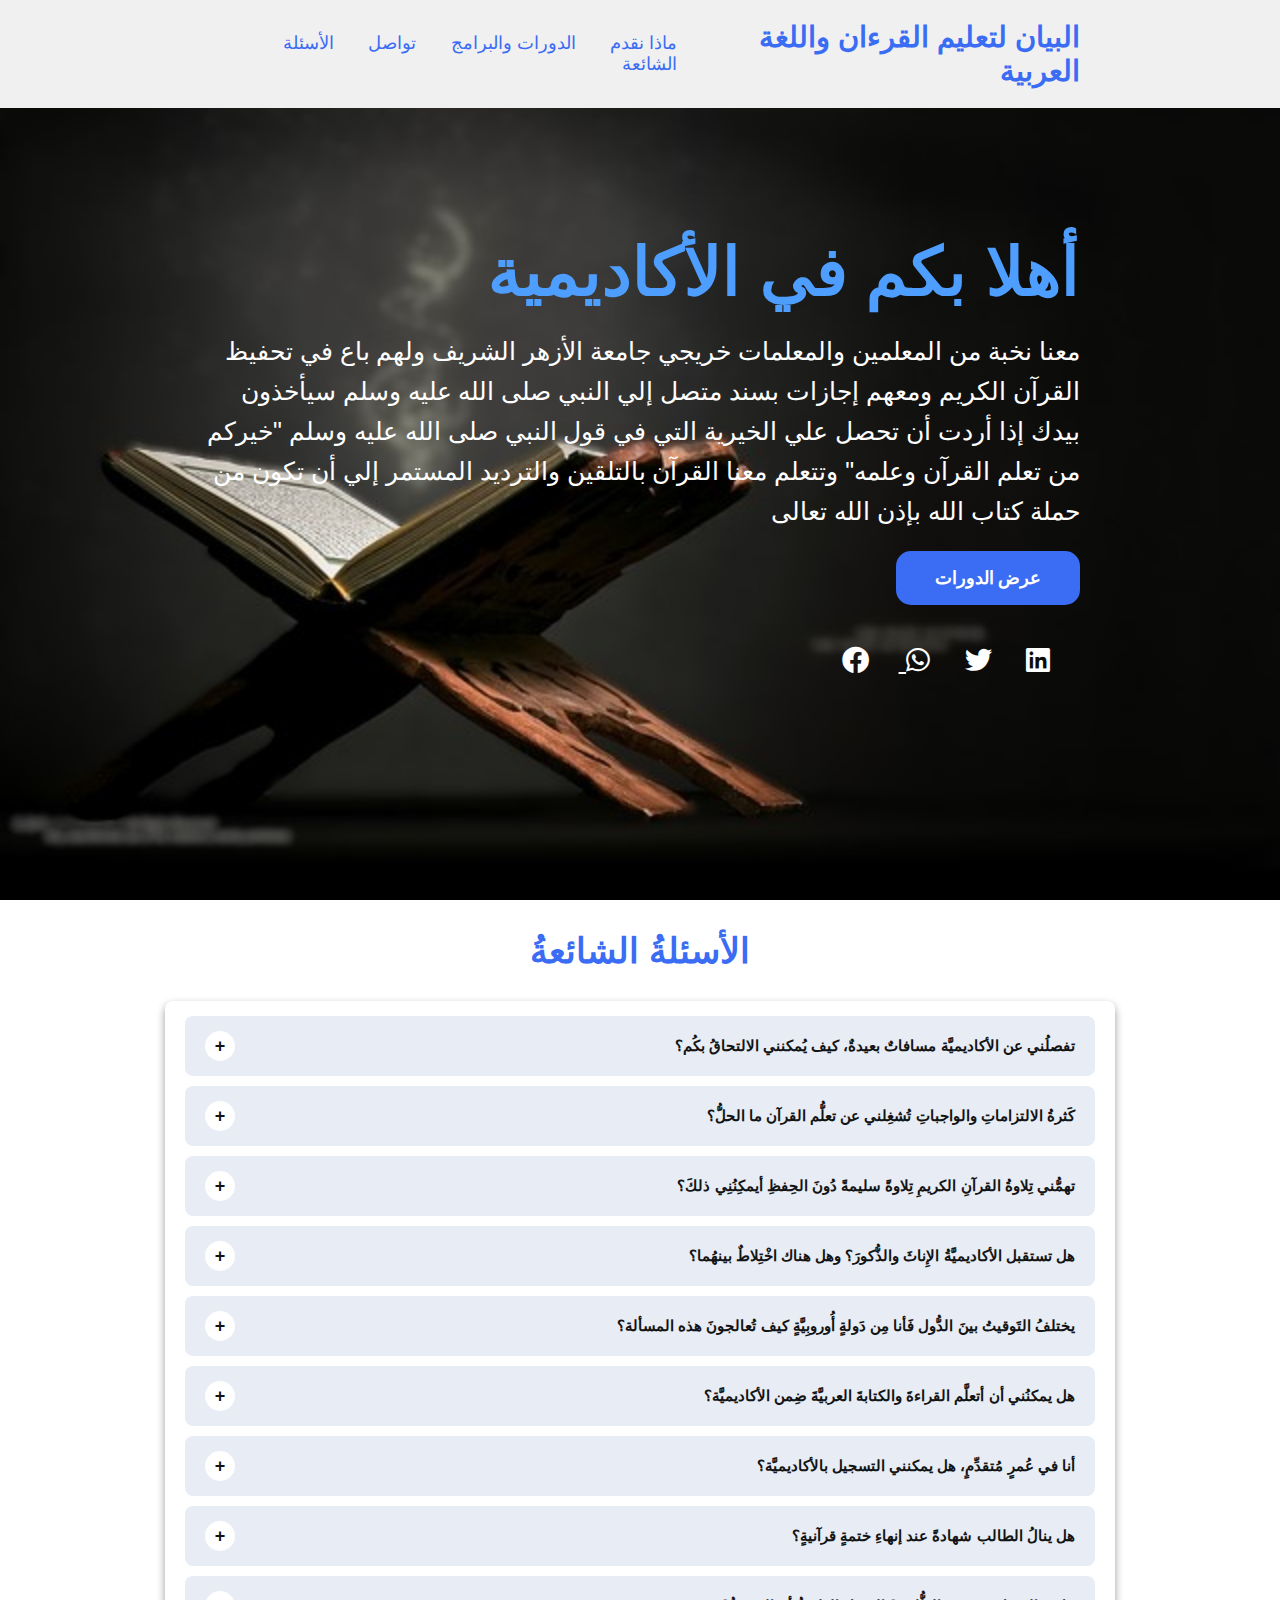
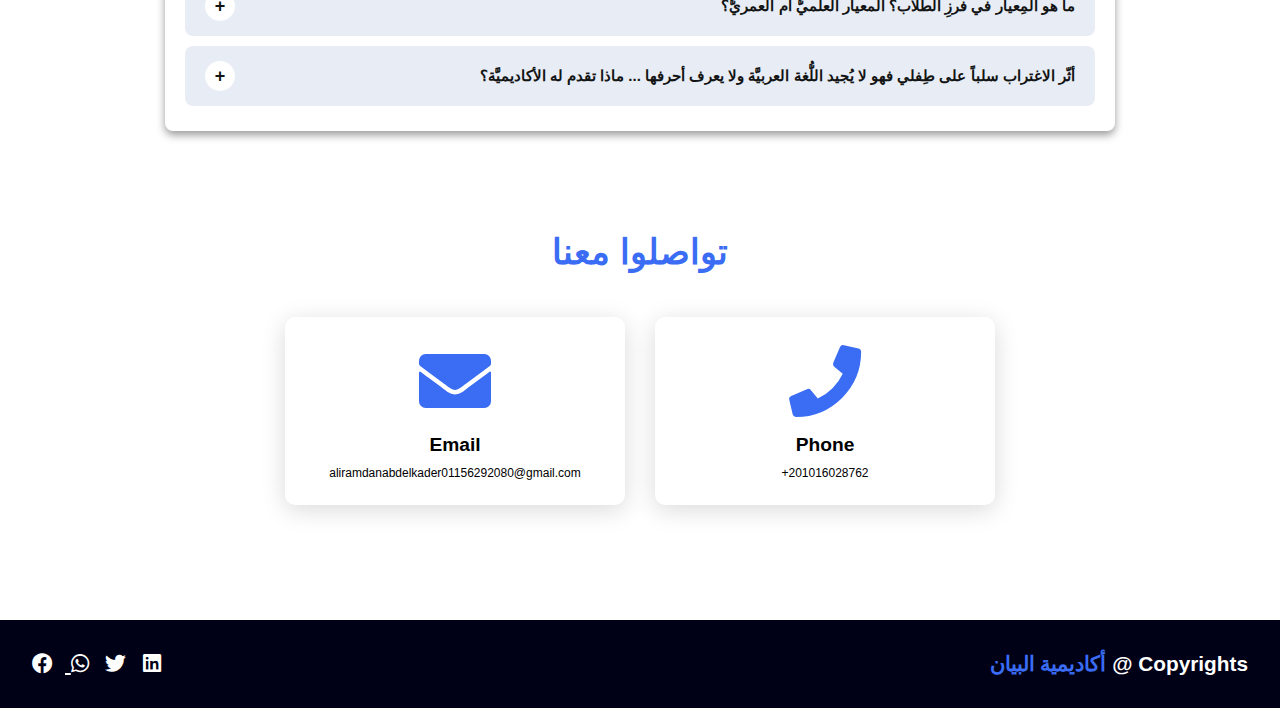
<file: faq.html>
<!DOCTYPE html>
<html dir="rtl" lang="ar">
<head>
    <meta charset="UTF-8">
    <meta http-equiv="X-UA-Compatible" content="IE=edge">
    <meta name="viewport" content="width=device-width, initial-scale=1.0">
    <link rel="stylesheet" href="https://cdnjs.cloudflare.com/ajax/libs/font-awesome/5.15.4/css/all.min.css">
    <link rel="stylesheet" href="https://fonts.googleapis.com/css2?family=Cairo:wght@400;600&display=swap">

    <link rel="stylesheet" href="style.css">
    <title>أكاديمية البيان</title>
    <style>
        body ,body *:not(i){          
            font-family: "Almarai", sans-serif            !important;
        }
    </style>
</head>
<body class="faq-page">

    <header>
        <a href="/El-Bian/" class="logo">البيان لتعليم القرءان واللغة العربية</a>
        <nav class="navigation">
            <a href="/El-Bian/#services">ماذا نقدم</a>
            <a href="/El-Bian/#projects">الدورات والبرامج</a>
            <a href="/El-Bian/#contact">تواصل</a>

            <a class="active" href="/El-Bian/faq.html">الأسئلة الشائعة</a>

        </nav>



        <div class="menu-toggle" id="menu-toggle">
            <i class="fas fa-bars"></i>
        </div>
    </header>

    <section class="main">
        <div>

            <h2><span> أهلا بكم في الأكاديمية</span></h2>
            <p>
                
                    
                معنا نخبة من المعلمين والمعلمات خريجي جامعة الأزهر الشريف ولهم باع في تحفيظ القرآن الكريم 
            </b>  
                ومعهم إجازات بسند متصل إلي النبي صلى الله عليه وسلم
            </b>  
                 سيأخذون بيدك إذا أردت أن تحصل علي الخيرية التي في قول النبي صلى الله عليه وسلم   "خيركم من تعلم القرآن وعلمه"
                </b>  
                  وتتعلم معنا القرآن بالتلقين والترديد المستمر إلي أن تكون من حملة كتاب الله بإذن الله تعالى   

            </p>

         <a href="#projects" class="main-btn">عرض الدورات </a>
  
            <div class="social-icons">
                <a href="#"><i class="fab fa-linkedin"></i></a>
                <a href="#"><i class="fab fa-twitter"></i></a>
                <a href="https://wa.me/201016028762" target="_blank">
                    <i class="fab fa-whatsapp"></i>
                </a>                <a href="https://www.facebook.com/albaianonline"><i class="fab fa-facebook"></i></a>
            </div>
        </div>
    </section>

    <div id="FAQ" style="padding-top: 30px;">
        <p class="title">الأسئلةُ الشائعةُ        </p>
        <div class="accordian">
            <div class="item">
                <div class="FAQ-title">
                    <p class="faqQuestion"> تفصلُني عن الأكاديميَّة مسافاتٌ بعيدةٌ، كيف يُمكنني الالتحاقُ بكُم؟</p>
                    <span class="expandToggle">+</span>
                </div>
                <div class="FAQ-content">
                    <p>لا مُشكِلة، المَسافاتُ ليستْ عائقاً فالتعليمُ في الأكاديميَّةِ (تعليمٌ عن بعدٍ).</p>
                </div>
            </div>
            
            <div class="item">
                <div class="FAQ-title">
                    <p class="faqQuestion"> كَثرةُ الالتزاماتِ والواجباتِ تُشغِلني عن تعلُّم القرآن ما الحلُّ؟</p>
                    <span class="expandToggle">+</span>
                </div>
                <div class="FAQ-content">
                    <p>تُراعي الأكاديميَّةُ ذلكَ بتقديمِ برامجَ تعليميَّةٍ مُرتبَّةٍ بِدقَّةٍ مُتناهيَةٍ لِيوم العُطلةِ الأُسبوعيَّة.</p>
                </div>
            </div>
            
            <div class="item">
                <div class="FAQ-title">
                    <p class="faqQuestion"> تهمُّني تِلاوةُ القرآنِ الكريمِ تِلاوةً سليمةً دُونَ الحِفظِ أيمكِنُنِي ذلكَ؟</p>
                    <span class="expandToggle">+</span>
                </div>
                <div class="FAQ-content">
                    <p>بالتأكيدِ، فلدينا المساقاتُ الخاصَّةُ بالتلاوةِ السليمةِ لكافةِ الفِئَات العُمريَّة.</p>
                </div>
            </div>
            
            <div class="item">
                <div class="FAQ-title">
                    <p class="faqQuestion"> هل تستقبل الأكاديميَّةُ الإِناثَ والذُّكورَ؟ وهل هناك اخْتِلاطٌ بينهُما؟</p>
                    <span class="expandToggle">+</span>
                </div>
                <div class="FAQ-content">
                    <p>بالطبعِ، تستقبل الأكاديمية الإِناثَ والذُّكورَ كلٌّ بِمعزلٍ عن الآخرِ.</p>
                </div>
            </div>
            
            <div class="item">
                <div class="FAQ-title">
                    <p class="faqQuestion"> يختلفُ التَوقيتُ بينَ الدُّول فَأنا مِن دَولةٍ أُوروبِيَّةٍ كيف تُعالجونَ هذه المسألة؟</p>
                    <span class="expandToggle">+</span>
                </div>
                <div class="FAQ-content">
                    <p>في الأكاديميَّة تعمل الكوادرُ التعليميَّة على مدارِ السَّاعةِ فيكونُ برنامجك حسبَ التَّوقيتِ لَديكَ.</p>
                </div>
            </div>
            
            <div class="item">
                <div class="FAQ-title">
                    <p class="faqQuestion"> هل يمكنُني أن أتعلَّم القراءةَ والكتابةَ العربيَّةَ ضِمن الأكاديميَّة؟</p>
                    <span class="expandToggle">+</span>
                </div>
                <div class="FAQ-content">
                    <p>نعم، يتوفَّر لدينا مساقاتٌ خاصةٌ بتعليمِ اللُّغةِ العربيةِ والمهاراتِ التَّعبِيريةِ وإِعرابُ المفرداتِ القُرآنيَّة.</p>
                </div>
            </div>
            
            <div class="item">
                <div class="FAQ-title">
                    <p class="faqQuestion"> أنا في عُمرٍ مُتقدِّمٍ، هل يمكنني التسجيل بالأكاديميَّة؟</p>
                    <span class="expandToggle">+</span>
                </div>
                <div class="FAQ-content">
                    <p>نعم يمكنك، نُتيحُ الفُرصةَ التَّعليمية لِكافة الفِئاتِ العُمريةِ.</p>
                </div>
            </div>
            
            <div class="item">
                <div class="FAQ-title">
                    <p class="faqQuestion"> هل ينالُ الطالب شهادةً عند إنهاءِ ختمةٍ قرآنيةٍ؟</p>
                    <span class="expandToggle">+</span>
                </div>
                <div class="FAQ-content">
                    <p>نعم، نُقدِّم شهادةً معتمدةً باسمِ الأكاديميَّة.</p>
                </div>
            </div>
            
            <div class="item">
                <div class="FAQ-title">
                    <p class="faqQuestion"> ما هو المِعيار في فرزِ الطُّلاب؟ المعيار العلميُّ أم العمريُّ؟</p>
                    <span class="expandToggle">+</span>
                </div>
                <div class="FAQ-content">
                    <p>تراعي الأكاديميَّة المِعيارَين معاً ليكونَ الطَّالب في جوٍّ مُلائمٍ علماً وعُمراً.</p>
                </div>
            </div>
            
            <div class="item">
                <div class="FAQ-title">
                    <p class="faqQuestion"> أثّر الاغتراب سلباً على طِفلي فهو لا يُجيد اللُّغة العربيَّة ولا يعرف أحرفها ... ماذا تقدم له الأكاديميَّة؟</p>
                    <span class="expandToggle">+</span>
                </div>
                <div class="FAQ-content">
                    <p>تقدم الأكاديميَّة عنايةً بالغةً باللُّغة العربيَّة لغير الناطِقين من المُغتربين.</p>
                </div>
            </div>
            
        </div>
      </div>

    <section class="cards contact" id="contact">
        <h2 class="title">تواصلوا  معنا</h2>

        <div class="content">

            <div class="card">
                <div class="icon">
                    <i class="fas fa-phone"></i>
                </div>
                <div class="info">
                    <h3>Phone</h3>
                    <p>201016028762+
                    </p>
                </div>
            </div>


            <div class="card">
                <div class="icon">
                    <i class="fas fa-envelope"></i>
                </div>
                <div class="info">
                    <h3>Email</h3>
                    <p>aliramdanabdelkader01156292080@gmail.com</p>
                </div>
            </div>


        </div>
    </section>

    <footer class="footer">
        <p class="footer-title">Copyrights @ <span>أكاديمية البيان</span></p>
        <div class="social-icons">
            <a href="#"><i class="fab fa-linkedin"></i></a>
            <a href="#"><i class="fab fa-twitter"></i></a>
            <a href="https://wa.me/201016028762" target="_blank">
                <i class="fab fa-whatsapp"></i>
            </a>                <a href="https://www.facebook.com/albaianonline"><i class="fab fa-facebook"></i></a>
        </div>
    </footer>




    <script>
        document.querySelectorAll('a[href^="#"]').forEach(anchor => {
            anchor.addEventListener('click', function (e) {
                e.preventDefault();
                document.querySelector(this.getAttribute('href')).scrollIntoView({
                    behavior: 'smooth'
                });
            });
        });
    </script>
    <script>
        const menuToggle = document.getElementById('menu-toggle');
        const navigation = document.querySelector('.navigation');
    
        menuToggle.addEventListener('click', () => {
            navigation.classList.toggle('active');
        });
    </script>
    
    <script src="script.js"></script>



</body>
</html>
</file>
<file: style.css>
*{
    font-family: 'Almarai', sans-serif;
    margin: 0;
    padding: 0;
    box-sizing: border-box;
    scroll-behavior: smooth; 
}


header {
    background-color: #f0f0f0;
    width: 100%;
    position: fixed;
    z-index: 999;
    display: flex;
    justify-content: space-between;
    align-items: center;
    padding: 20px 200px ;
}

.logo{
    text-decoration: none;
    color: #3a6cf4;
    text-transform: uppercase;
    font-weight: 700;
    font-size: 1.8em;
}

.navigation a{
    color: #3a6cf4;
    text-decoration: none;
    font-size: 1.1em;
    font-weight: 500;
    padding-left: 30px;
}

.navigation a:hover{
    color: #601cfc;
}

section {
    padding: 100px 200px;
}

.main {
    width: 100%;
    min-height: 100vh;
    display: flex;
    align-items: center;
    background: url(images/ramadan.jpg) no-repeat;
    background-size: cover;
    background-position: center right;
    background-attachment: fixed;
}
.main h2 {
    color: #fff;
    font-size: 1.4em;
    font-weight: 500;
}

.main h2 span {
    display: inline-block;
    margin-top: 10px;
    color: #4e9eff;
    font-size: 3em;
    font-weight: 600;
}

.main h3 {
    color: #fff;
    font-size: 2em;
    font-weight: 700;
    letter-spacing: 1px;
    margin-top: 10px;
    margin-bottom: 30px;
}

.main-btn {
    color: #fff;
    background-color: #3a6cf4;
    text-decoration: none;
    font-size: 1.1em;
    font-weight: 600;
    display: inline-block;
    padding: 0.9375em 2.1875em;
    letter-spacing: 1px;
    border-radius: 15px;
    margin-bottom: 40px;
    transition: 0.7s ease;
}

.main-btn:hover {
    background-color: #0a49f6;
    transform: scale(1.1);
}

.social-icons a {
    color: #fff;
    font-size: 1.7em;
    padding-right: 30px;
}

.title {
    display: flex;
    justify-content: center;
    color: #3a6cf4;
    font-size: 2.2em;
    font-weight: 800;
    margin-bottom: 30px;
}

.content {
    display: flex;
    justify-content: center;
    flex-direction: row;
    flex-wrap: wrap;
}

.card {
    background-color: #fff;
    width: 21.25em;
    box-shadow: 0 5px 25px rgba(1 1 1 / 15%);
    border-radius: 10px;
    padding: 25px;
    margin: 15px;
    transition: 0.7s ease;
}

.card:hover {
    transform: scale(1.1);
}

.card .icon {
    color: #3a6cf4;
    font-size: 8em;
    text-align: center;
}

.info {
    text-align: center;
}

.info h3{
    color: #3a6cf4;
    font-size: 1.2em;
    font-weight: 700;
    margin: 10px;
}

.projects {
    background-color: #000016;
}

.projects .content{
    margin-top: 30px;
}

.project-card {
    background-color: #fff;
    border: 1px solid #fff;
    min-height: 14em;
    width: 23em;
    overflow: hidden;
    border-radius: 10px;
    margin: 20px;
    transition: 0.7s ease;
}

.project-card:hover {
   transform: scale(1.1);
}

.project-card:hover .project-image {
    opacity: 0.9;
 }

.project-image img{
    width: 100%
}

.project-info {
    padding: 1em;
}

.project-category {
    font-size: 0.8em;
    color: #000;
}

.project-title {
    display: flex;
    justify-content: space-between;
    text-transform: uppercase;
    font-weight: 800;
    margin-top: 10px;
}

.more-details {
    text-decoration: none;
    color: #3a6cf4;
}

.more-details:hover {
    color: #601cfc;
}

.contact .icon{
    font-size: 4.5em;
}

.contact .info h3 {
    color: #000;
}

.contact .info p {
    font-size: 1.5em;
}

.footer {
    background-color: #000016;
    color: #fff;
    padding: 2em;
    display: flex;
    justify-content: space-between;
}

.footer-title {
    font-size: 1.3em;
    font-weight: 600;
}

.footer-title span {
    color: #3a6cf4;
}

.footer .social-icons a{
    font-size: 1.3em;
    padding: 0 12px 0 0;
}
.main p {
    font-size: 25px; /* تغيير حجم الخط هنا حسب رغبتك */
    line-height: 1.6; /* تحسين المسافات بين الأسطر */
    font-family: 'Cairo', sans-serif; /* اختيار خط مريح للعين */
    color: rgb(255, 255, 255);
    margin-top: 20px;
    margin-bottom: 20px;
}

.main p b {
    font-weight: bold; /* الحفاظ على النص بخط عريض */
}

.main p mark {
    background-color: #ffeb3b; /* اختيار لون التمييز */
    font-weight: bold; /* جعل النص المميز بخط عريض */
}
.cards.contact p {
    font-size: 12px; /* تغيير حجم الخط */
 
}


@media (max-width:1023px){
    header{
        padding: 12px 20px;
    }

    .navigation a{
        padding-left: 10px;
    }

    .title{
        font-size: 1.8em;
    }

    section{
        padding: 80px 20px;
    }

    .main-content h2{
        font-size: 1em;
    }

    .main-content h3{
        font-size: 1.6em;
    }

    .content{
        flex-direction: column;
        align-items: center;
    }

}

@media (max-width:641px){
    body{
        font-size: 12px;
    }

    .main-content h2{
        font-size: 0.8em;
    }

    .main-content h3{
        font-size: 1.4em;
    }

    .main p{
        font-size: 18px;
    }
    .main h2 span{
        font-size: 30px;
    }
    header{
        flex-direction: column;    
    }
    .menu-toggle{
        margin-top: 20px;
    }
}

@media (max-width:300px){
    body{
        font-size: 10px;
     
    }
}







/* تفعيل زر القائمة المنسدلة */
.menu-toggle {
    display: none;
    font-size: 1.5em;
    cursor: pointer;
    color: #3a6cf4;
}

@media (max-width: 768px) {
    .menu-toggle {
        display: block;
    }

    .navigation {
        display: none;
        flex-direction: column;
        width: 100%;
        text-align: center;
        margin-top: 10px;
    }

    .navigation.active {
        display: flex;
    }

    .navigation a {
        padding: 15px 0;
        font-size: 1.2em;
    }
}
















/* General styles */
#FAQ {
    display: flex;
    justify-content: center;
    align-items: center;
    flex-direction: column;
    width: 100%;
    height: 100%;
  }
  
  .accordian {
    width: 100%;
    max-width: 950px;
    margin: 0 auto;
    padding: 15px 20px;
    box-shadow: 0 4px 8px rgba(0, 0, 0, 0.4);
    border-radius: 8px;
  }
  
  .item {
    background-color: #e7ecf5;
    margin-bottom: 10px;
    padding: 15px 20px;
    border-radius: 8px;
    position: relative;
    transition: background-color 0.3s ease;
  }
  
  .item.selected {
    background-color: #ffffff;
  }
  
  .item::after {
    content: "";
    position: absolute;
    right: 10px;
    top: 50%;
    transform: translateY(-50%);
    width: 8px;
    height: 8px;
    border-radius: 50%;
    background-color: transparent;
  }
  
  .FAQ-title {
    display: flex;
    justify-content: space-between;
    align-items: center;
    cursor: pointer;
    font-weight: 600;
    font-size: 18px;
    color: #131414;
  }
  
  .faqQuestion {
    font-size: 15px;
    color: #131414;
    text-align: start;
  }
  
  .FAQ-content {
    max-height: 0;
    overflow: hidden;
    transition: max-height 0.2s cubic-bezier(0, 1, 0, 1);
    font-weight: 400;
    font-size: 15px;
    line-height: 1.6;
    color: #131414;
  }
  
  .FAQ-content.show {
    max-height: 9999px;
    transition: max-height 0.2s cubic-bezier(1, 0, 1, 0);
    padding-top: 10px;
  }
  
  .expandToggle {
    background: #ffffff;
    width: 30px;
    height: 30px;
    border-radius: 50%;
    display: flex;
    justify-content: center;
    align-items: center;
    font-size: 18px;
    font-weight: 600;
  }
  
  .FAQ-ShowMore {
    text-align: center;
    margin-top: 10px;
  }
  
  .FAQ-ShowMore button {
    padding: 10px 20px;
    font-size: 16px;
    border: none;
    border-radius: 8px;
    background-color: #06965c;
    color: white;
    cursor: pointer;
    transition: background-color 0.3s ease;
  }
  
  .FAQ-ShowMore button:hover {
    background-color: #8ee0c4;
    color: black;
    font-weight: 700;
  }
  
  /* Responsive styles */
  @media (max-width: 1024px) {
    .accordian {
      max-width: 90%;
    }
  
    .item {
      padding: 12px 16px;
    }
  
    .FAQ-title {
      font-size: 16px;
    }
  
    .expandToggle {
      width: 28px;
      height: 28px;
      font-size: 16px;
    }
  }
  
  @media (max-width: 768px) {
    .accordian {
      padding: 10px;
    }
  
    .item {
      padding: 10px 14px;
    }
  
    .FAQ-title {
      font-size: 14px;
    }
  
    .expandToggle {
      width: 24px;
      height: 24px;
      font-size: 14px;
    }
  }
  
  @media (max-width: 480px) {
    .accordian {
      padding: 5px;
    }
  
    .item {
      padding: 8px 12px;
    }
  
    .FAQ-title {
      font-size: 12px;
    }
  
    .expandToggle {
      width: 20px;
      height: 20px;
      font-size: 12px;
    }
  }
</file>
